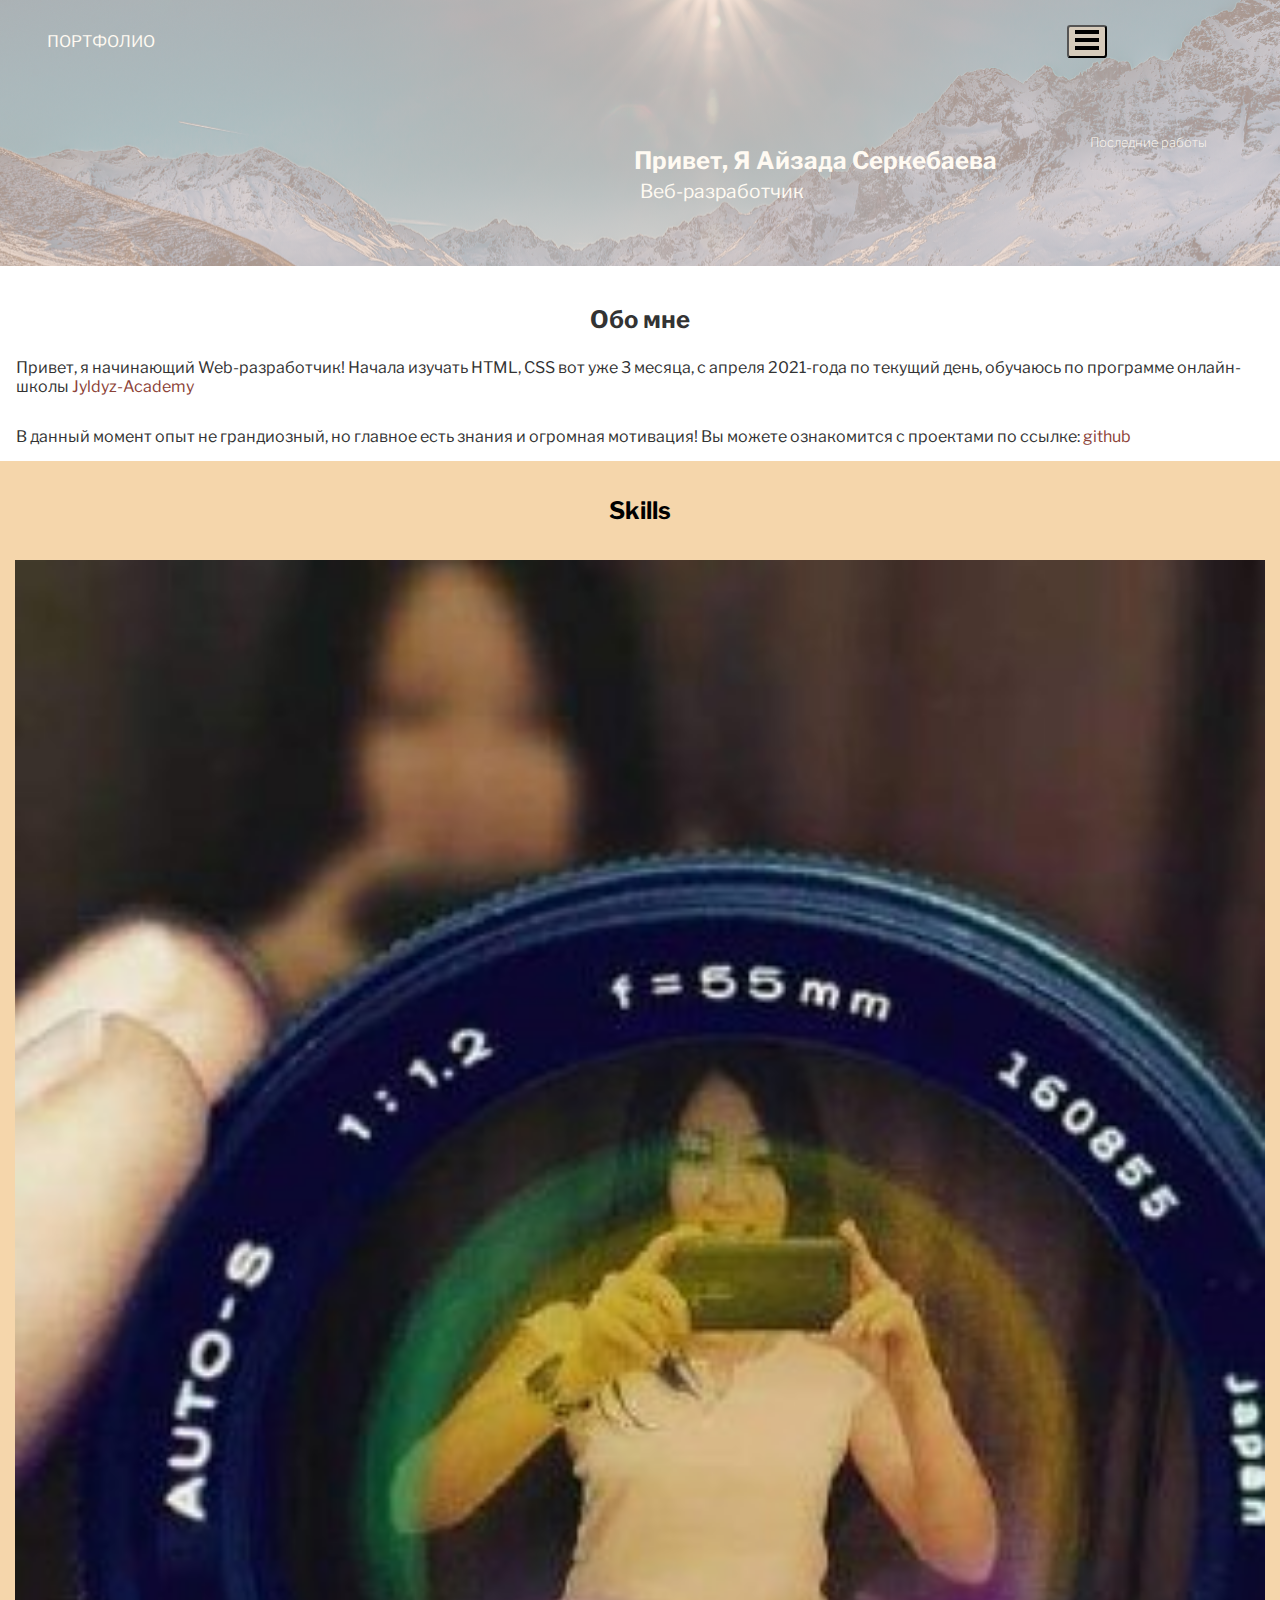
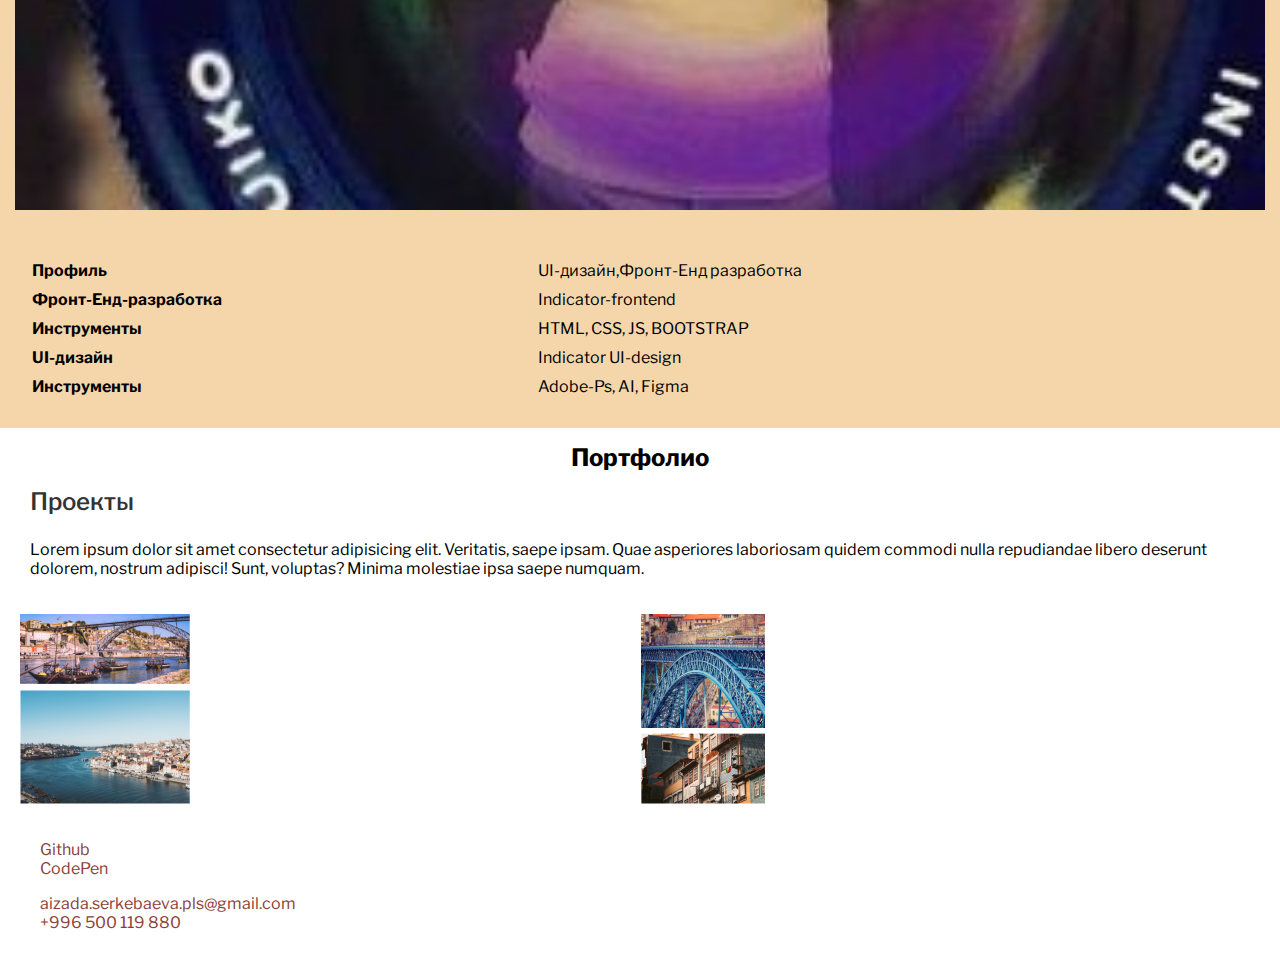
<file: index.html>
<!DOCTYPE html>
<html lang="en">
  <head>
    <meta charset="UTF-8" />
    <meta http-equiv="X-UA-Compatible" content="IE=edge" />
    <meta name="viewport" content="width=device-width, initial-scale=1.0" />
    <link rel="preconnect" href="https://fonts.gstatic.com" />
    <link
      href="https://fonts.googleapis.com/css2?family=Libre+Franklin:wght@400;600;700&display=swap"
      rel="stylesheet"
    />
    <link rel="stylesheet" href="css/main.min.css" />
    <title>Portfolio-Aizada</title>
  </head>
  <body>
    <header id="header" class="header">
      <div class="header__container" "container">
       <div class="header__inner">
         <div class="header__logo">
           <a href="#header" class="header__link">Портфолио</a>           
          </div>
         <button class="menu-toggler">
          <svg
              xmlns="http://www.w3.org/2000/svg"
              width="24"
              height="24"
              viewBox="0 0 24 24"
            >
              <path d="M24 6h-24v-4h24v4zm0 4h-24v4h24v-4zm0 8h-24v4h24v-4z" />
            </svg>           
         </button>

         <nav class="header__nav">
         <ul class="menu">
           <li class="menu__list">
             <a href="#header" class="menu__link">Главная</a>
           </li>
           <li class="menu__list">
             <a href="#about" class="menu__link">Обо мне</a>
           </li>
           <li class="menu__list">
             <a href="#skills" class="menu__link">Навыки</a>
           </li>
           <li class="menu__list">
             <a href="#projects" class="menu__link">Мои проекты</a>
           </li>
           <li class="menu__list">
             <a href="#contacts" class="menu__link">Контакты</a>
           </li>
         </ul>
         </nav>

         <h1 id="exception-title" class="header__title"> 
          Привет, Я Айзада Серкебаева<br />
          <span>Веб-разработчик</span>
         </h1>
         <h2 class="last-projects">
           <a class="header__link-secondary" href="#projects">Последние работы</a></h2>
       </div>
      </div>

    </header>
    <section id="about" class="about">
      <h3 class="about__title">Обо мне</h3>
      <p class="about__description">
        Привет, я начинающий Web-разработчик! Начала изучать HTML,
        CSS вот уже 3 месяца, с апреля 2021-года по текущий день, обучаюсь по программе онлайн-школы
        <a target="_blank" href="https://jyldyz.com/">Jyldyz-Academy</a>
      </p>
      <p class="about__description">
        В данный момент опыт не грандиозный, но главное есть знания и огромная мотивация! Вы можете ознакомится с проектами по ссылке:
        <a href="https://github.com/Serkebaeva">github</a>
      </p>
    </section>
    <section id="skills" class="skills">
      <div class="container">
        <h2 class="skills__skills-title">Skills</h2>
        <img
        class="skills__img"
        src="images/portfolio.jpg"
        alt="portfolio-img"/>
      </div>

      <div class="container">
        <div class="skills__chart">
          <div class="Profile">Профиль</div>
          <div class="Profile-description">UI-дизайн,Фронт-Енд разработка</div>
          <div class="Frontend">Фронт-Енд-разработка</div>  
          <div class="Indicator-frontend">Indicator-frontend</div>        
          <div class="tools">Инструменты</div>          
          <div class="html-css">HTML, CSS, JS, BOOTSTRAP</div>
          <div class="UI-design">UI-дизайн</div>
          <div class="Indicator-UI-design">Indicator UI-design</div>
          <div class="tools2">Инструменты</div>        
          <div class="Adobe">Adobe-Ps, AI, Figma</div>
        </div>
      </div>
     
    
    </section>
    <section id="projects" class="projects">
      <h2 class="projects__logo-title">Портфолио</h2>
      <div class="projects">
        <h3 class="projects__title">Проекты</h3>
        <p class="projects__text">
          Lorem ipsum dolor sit amet consectetur adipisicing elit. Veritatis,
          saepe ipsam. Quae asperiores laboriosam quidem commodi nulla
          repudiandae libero deserunt dolorem, nostrum adipisci! Sunt, voluptas?
          Minima molestiae ipsa saepe numquam.
        </p>
      </div>
      <div class="container">
        <div class="projects__img-container">
          <img class="grid1" src="images/Rectangle3.png" alt="Project pictures" class="projects__img" />
          <img class="grid2" src="images/dom-luis-bridge-porto-carol-japp.png" alt="Project pictures" class="projects__img" />
          <img class="grid3" src="images/Rectangle.png" alt="Project pictures" class="projects__img" />
          <img class="grid4" src="images/Rectangle2.png" alt="Project pictures" class="projects__img" />
        </div>
      </div>
     
    </section>
    <section id="contacts" class="contacts">
      <div class="container">
        <ul class="contacts__portfolio-list">
          <li class="contacts__portfolio-links">
            <a target="_blank" href="https://github.com/Serkebaeva">Github</a>
          </li>
          <li class="contacts__portfolio-links">
            <a target="_blank" href="https://codepen.io/serkebaeva/pens/public">CodePen</a>
          </li>
        </ul>
        <!--<ul class="contacts__socials">
          <li class="contacts__socials-links">
            <a href="#">LinkedIn</a>
          </li>
          <li class="contacts__socials-links">
            <a href="#">Facebook</a>
          </li>
          <li class="contacts__socials-links">
            <a href="#">Instagram</a>
          </li>
        </ul>-->
        <ul class="contacts__email">
          <li class="contacts__email-link">
            <a target="_blank" href="mailto:aizada.serkebaeva.pls@gmail.com">aizada.serkebaeva.pls@gmail.com</a>
          </li>
          </li>
          <li class="contacts__telephon">
            <a target="_blank" href="#"> +996 500 119 880</a>
          </li>
        </ul>
      </div>
    </section>
    <script src="js/main.js"></script>
  </body>
</html>
</file>
<file: css/main.min.css>
html {
  -webkit-box-sizing: border-box;
          box-sizing: border-box;
}

*,
*::before,
*::after {
  -webkit-box-sizing: inherit;
          box-sizing: inherit;
}

body {
  margin: 0;
  padding: 0;
  font-family: "Libre Franklin", sans-serif;
  font-size: 16px;
}

.header__container {
  background-image: -webkit-gradient(linear, left top, left bottom, from(rgba(242, 217, 203, 0.7)), to(rgba(242, 217, 203, 0.7))), url(../images/bg.png);
  background-image: -webkit-linear-gradient(rgba(242, 217, 203, 0.7), rgba(242, 217, 203, 0.7)), url(../images/bg.png);
  background-image: -o-linear-gradient(rgba(242, 217, 203, 0.7), rgba(242, 217, 203, 0.7)), url(../images/bg.png);
  background-image: linear-gradient(rgba(242, 217, 203, 0.7), rgba(242, 217, 203, 0.7)), url(../images/bg.png);
  background-repeat: no-repeat;
}

.header__inner {
  display: -webkit-box;
  display: -webkit-flex;
  display: -ms-flexbox;
  display: flex;
  -webkit-box-align: center;
  -webkit-align-items: center;
      -ms-flex-align: center;
          align-items: center;
  -webkit-flex-wrap: wrap;
      -ms-flex-wrap: wrap;
          flex-wrap: wrap;
  -webkit-box-pack: justify;
  -webkit-justify-content: space-between;
      -ms-flex-pack: justify;
          justify-content: space-between;
  padding: 1em 15px;
}

.header__logo {
  margin: 0 1em;
  width: 69%;
  height: auto;
  text-align: start;
}

.header__link {
  display: inline-block;
  width: 70%;
  padding: 1em;
  text-decoration: none;
  color: #fffaf2;
  font-size: 1em;
  text-transform: uppercase;
}

.header__link-secondary {
  display: inline-block;
  padding: 1em;
  text-decoration: none;
  color: #fffaf2;
  font-size: 1em;
}

.header__nav {
  width: 100%;
  height: auto;
  margin-left: auto;
  display: -webkit-box;
  display: -webkit-flex;
  display: -ms-flexbox;
  display: flex;
  padding: 1em 0;
  color: #ffffff;
  font-family: "Libre Franklin", sans-serif;
  -webkit-box-align: center;
  -webkit-align-items: center;
      -ms-flex-align: center;
          align-items: center;
}

.header .menu-toggler {
  background-color: #d6cbbb;
  margin: 0 auto;
  cursor: pointer;
  -webkit-border-radius: 0.25em;
          border-radius: 0.25em;
}

.header__title {
  font-family: "Libre Franklin", sans-serif;
  font-weight: 700;
  font-size: 1rem;
  margin-left: auto;
  padding: 0em 1.5em;
  color: #fffaf2;
}

.header__title span {
  font-family: "Libre Franklin", sans-serif;
  font-weight: 400;
  font-size: 80%;
  margin-left: auto;
  padding: 0em 0.3em;
  color: #fffaf2;
}

.menu {
  display: none;
  width: 100%;
  margin: 0;
  padding: 0;
  list-style: none;
}

.menu__link {
  display: block;
  padding: 0.8em 0;
  text-decoration: none;
  color: grey;
  text-align: center;
  border-bottom: 1px dotted #fffaf2;
  background-color: #e2dace;
}

.js-menu-show {
  display: block;
}

.last-projects {
  font-family: "Libre Franklin", sans-serif;
  font-weight: 200;
  font-size: 80%;
  /* margin-left: auto; */
  padding: 1em 3.5em;
  padding-bottom: 6em;
  color: #fffaf2;
}

#exception-title {
  font-size: 1.5em;
}

.container {
  margin: 0 auto;
  padding: 0px 0px;
  -webkit-align-self: center;
      -ms-flex-item-align: center;
              -ms-grid-row-align: center;
          align-self: center;
}

link {
  color: #8b4136;
  text-decoration: none;
  list-style: none;
}

li {
  list-style: none;
}

a {
  color: #8b4136;
  text-decoration: none;
  list-style: none;
}

.about {
  background-color: #ffffff;
  margin: 0 auto;
  padding: 0 1em;
}

.about__title {
  font-family: "Libre Franklin", sans-serif;
  font-weight: 700;
  font-size: 1.5em;
  color: #333333;
  margin-top: 0 auto;
  padding-top: 15px;
  text-align: center;
}

.about__description {
  font-family: "Libre Franklin", sans-serif;
  font-weight: 400;
  font-size: 1em;
  color: #333333;
  margin-bottom: 0;
  padding-bottom: 15px;
  text-align: initial;
}

.skills {
  background-color: #f5d6ab;
  padding-top: 15px;
}

.skills__chart {
  margin: 0 auto;
  padding: 2em;
  display: -ms-grid;
  display: grid;
  -ms-grid-columns: 40% 60%;
      grid-template-columns: 40% 60%;
  -ms-grid-rows: 1fr 1fr 1fr 1fr 1fr;
      grid-template-rows: 1fr 1fr 1fr 1fr 1fr;
  gap: 10px 20px;
  grid-auto-flow: row;
      grid-template-areas: "Profile Profile-description" "Frontend Indicator-frontend" "Tools html-css" "UI-design Indicator-UI-design" "tools2 Adobe";
}

.skills__chart__skills-title {
  color: #333333;
}

.skills__chart__description {
  display: inline-block;
}

.skills__chart__list-title {
  width: 30%;
  height: auto;
}

.skills .skills__img {
  width: 100%;
  height: auto;
  margin: 0 auto;
  padding: 15px;
}

.Profile,
.Frontend,
.tools,
.tools2,
.UI-design {
  font-weight: 700;
}

h2 {
  text-align: center;
}

.projects {
  padding: 15px;
}

.projects__logo-title {
  text-align: center;
  margin: 0 auto;
  font-weight: 750;
}

.projects__title {
  font-family: "Libre Franklin", sans-serif;
  font-weight: 550;
  font-size: 1.5em;
  color: #333333;
  margin-top: 0;
}

.projects__img-container {
  width: 100%;
  height: auto;
  display: -ms-grid;
  display: grid;
  -ms-grid-columns: 1fr 1fr;
      grid-template-columns: 1fr 1fr;
  grid-row: 1fr 1fr;
  grid-column-gap: 2px;
  grid-row-gap: 5px;
  padding: 5px;
  margin: 0 auto;
}

.grid1 {
  -ms-grid-row: 1;
  -ms-grid-row-span: 2;
  grid-row: 1/ 3;
}

.grid2 {
  -ms-grid-row: 1;
  -ms-grid-row-span: 3;
  grid-row: 1/ 4;
}

.grid3 {
  -ms-grid-row: 3;
  -ms-grid-row-span: 2;
  grid-row: 3/ 5;
}

.grid4 {
  -ms-grid-row: 4;
  -ms-grid-row-span: 1;
  grid-row: 4/ 5;
}

.contacts {
  float: left;
  padding-bottom: 10px;
}
</file>
